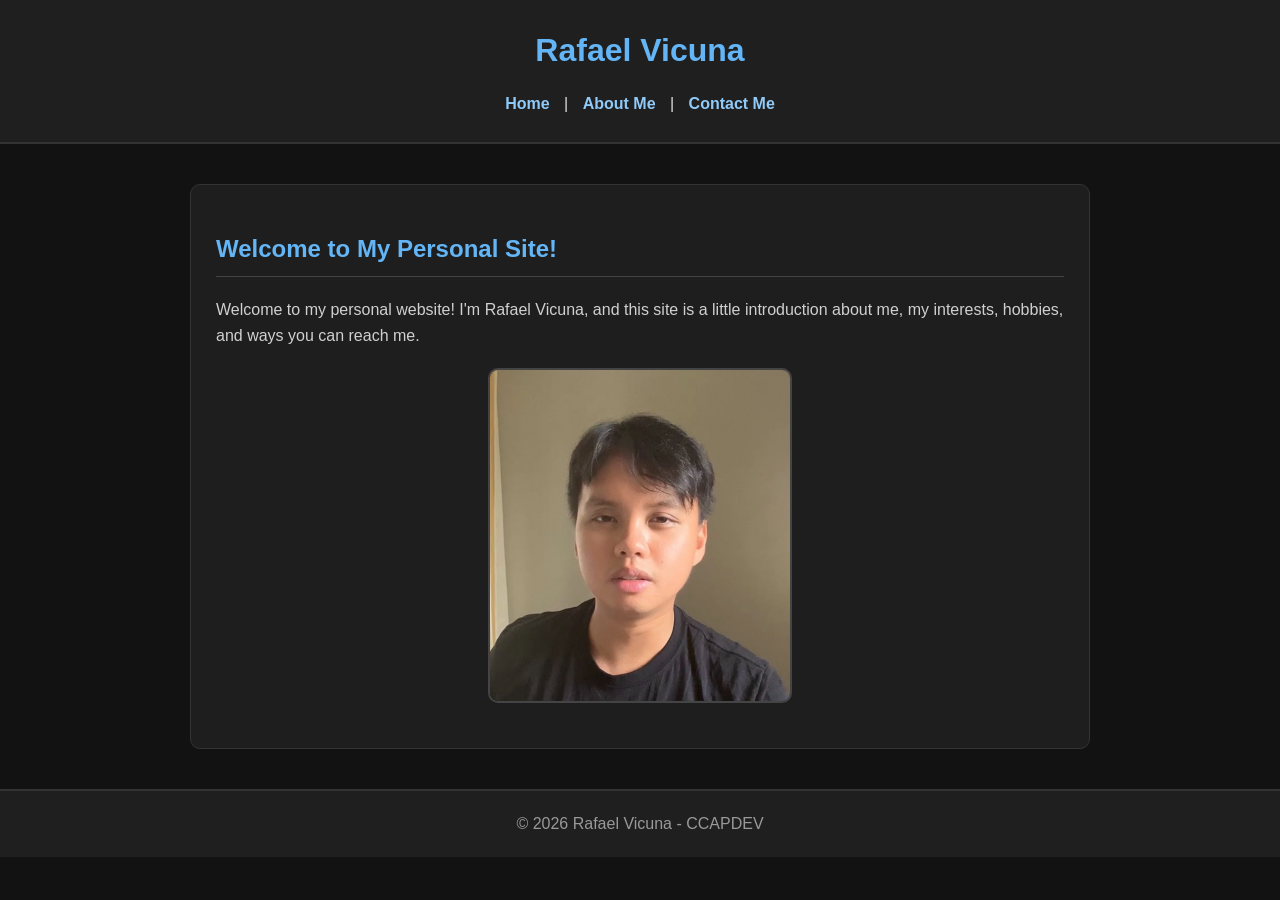
<file: index.html>
<!DOCTYPE html>
<html lang="en">

<head>
    <meta charset="UTF-8">
    <meta name="viewport" content="width=device-width, initial-scale=1.0">
    <title>Rafael Vicuna - Home</title>
    <link rel="stylesheet" href="style.css"> <!-- FOR HANDS-ON 2 -->
</head>

<body>

    <header>
        <h1>Rafael Vicuna</h1>

        <nav>
            <a href="index.html">Home</a> |
            <a href="aboutme.html">About Me</a> |
            <a href="contactme.html">Contact Me</a>
        </nav>
    </header>

    <main>
        <section>
            <h2>Welcome to My Personal Site!</h2>

            <p>
                Welcome to my personal website! I'm Rafael Vicuna,
                and this site is a little introduction about me,
                my interests, hobbies, and ways you can reach me.
            </p>

            <img src="selfie.png" alt="A selfie of Rafael Vicuna" width="300">
        </section>
    </main>

    <footer>
        <p>&copy; 2026 Rafael Vicuna - CCAPDEV</p>
    </footer>

</body>

</html>
</file>
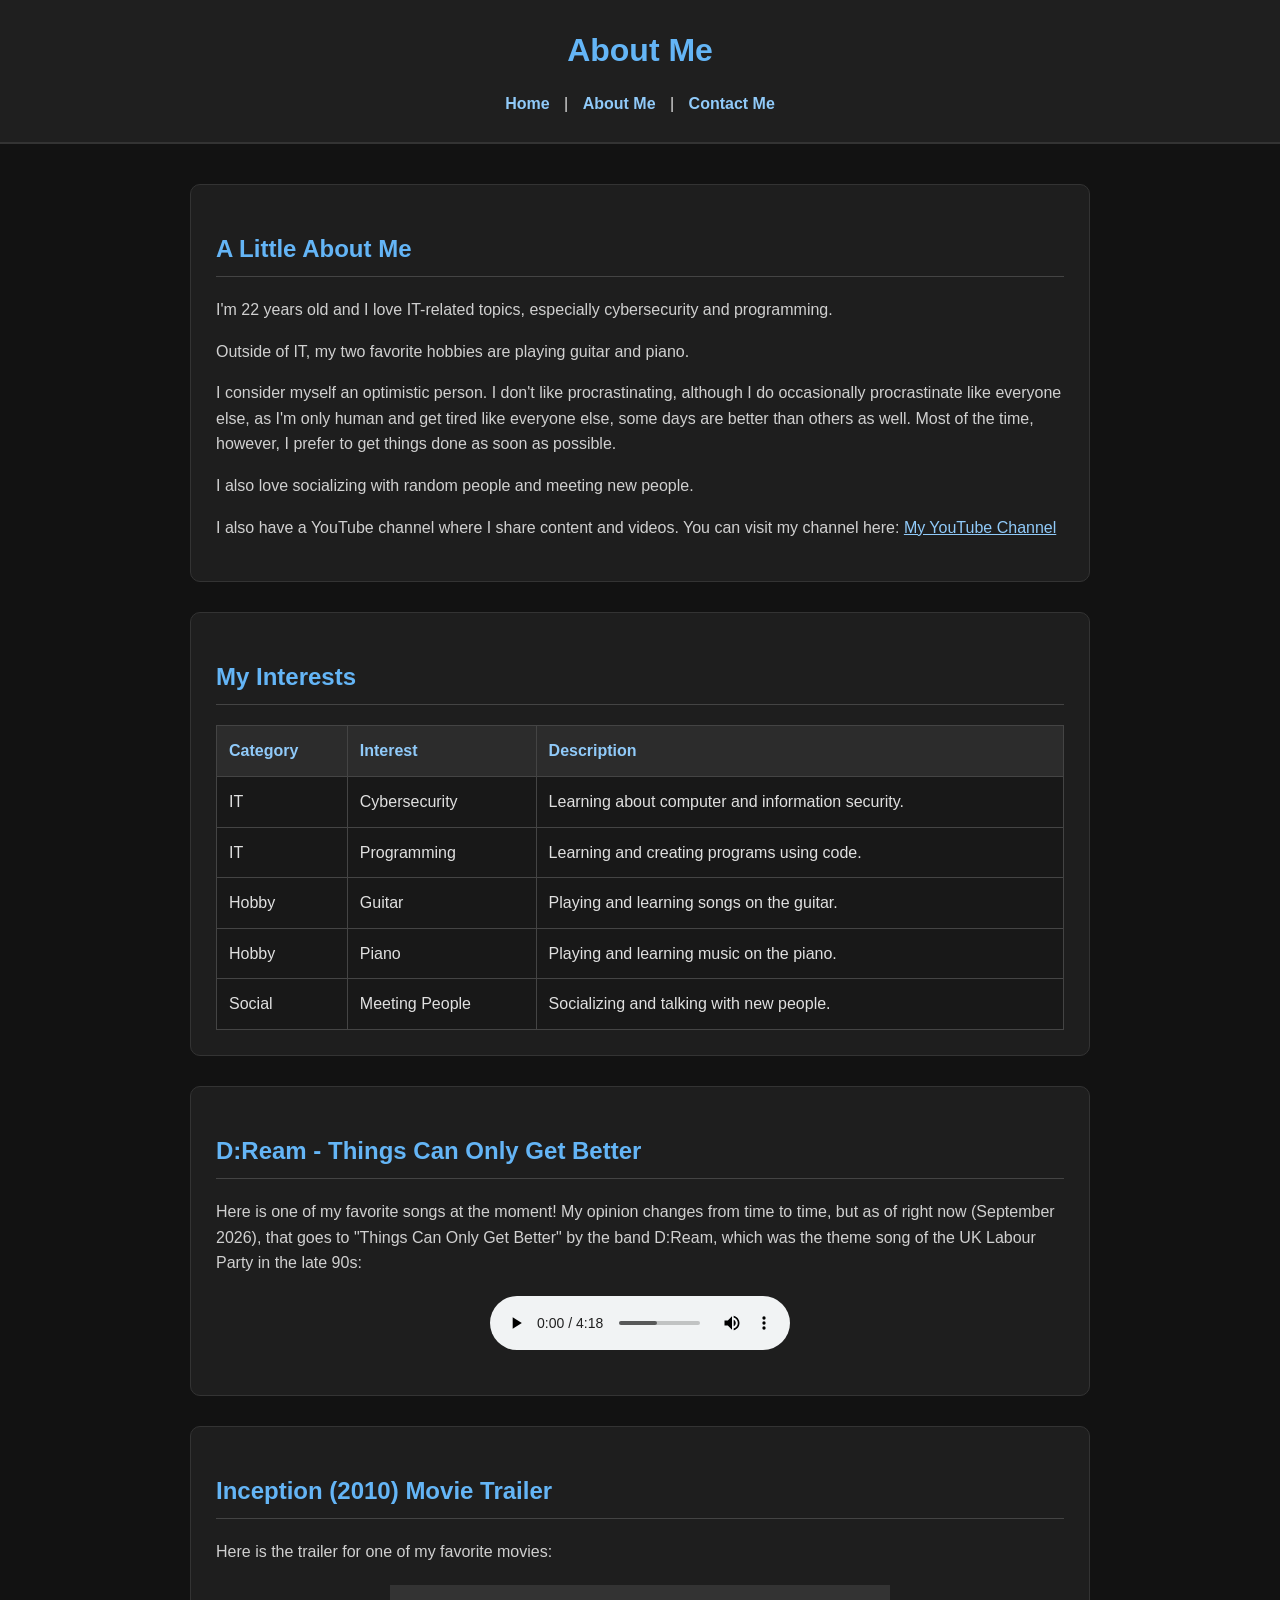
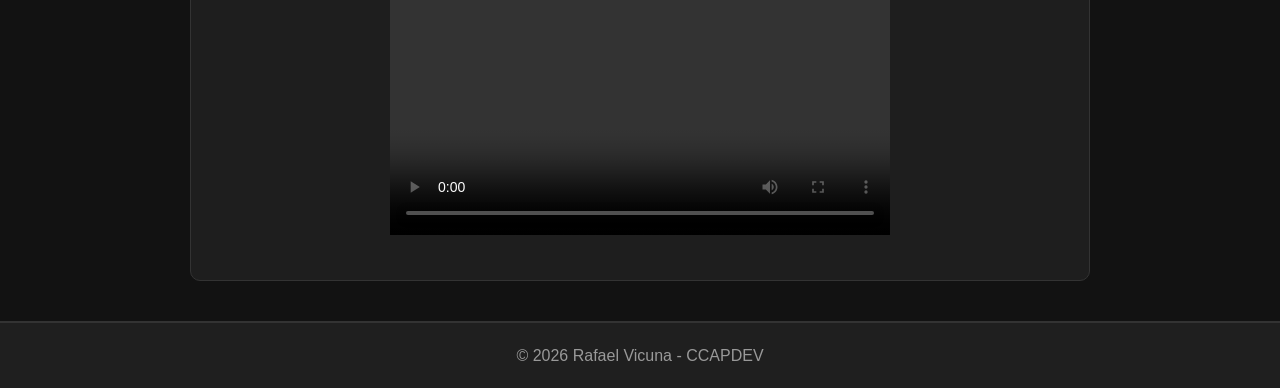
<file: aboutme.html>
<!DOCTYPE html>
<html lang="en">

<head>
    <meta charset="UTF-8">
    <meta name="viewport" content="width=device-width, initial-scale=1.0">
    <title>Rafael Vicuna - About Me</title>
    <link rel="stylesheet" href="style.css"> <!-- FOR HANDS-ON 2 -->
</head>

<body>

    <header>
        <h1>About Me</h1>

        <nav>
            <a href="index.html">Home</a> |
            <a href="aboutme.html">About Me</a> |
            <a href="contactme.html">Contact Me</a>
        </nav>
    </header>

    <main>

        <section>
            <h2>A Little About Me</h2>

            <p>
                I'm 22 years old and I love IT-related topics, especially cybersecurity and programming.
            </p>

            <p>
                Outside of IT, my two favorite hobbies are playing guitar and piano.
            </p>

            <p>
                I consider myself an optimistic person. I don't like procrastinating, although I do occasionally
                procrastinate like everyone else, as I'm only human and get tired like everyone else, some days are
                better than others as well. Most of the time, however, I prefer to get things done as soon as possible.
            </p>

            <p>
                I also love socializing with random people and meeting new people.
            </p>

            <p>
                I also have a YouTube channel where I share content and videos. You can visit my channel here:
                <a href="https://www.youtube.com/c/xxrafaelproductions" target="_blank">
                    My YouTube Channel
                </a>
            </p>
        </section>


        <section>
            <h2>My Interests</h2>

            <table border="1">
                <thead>
                    <tr>
                        <th>Category</th>
                        <th>Interest</th>
                        <th>Description</th>
                    </tr>
                </thead>

                <tbody>
                    <tr>
                        <td>IT</td>
                        <td>Cybersecurity</td>
                        <td>Learning about computer and information security.</td>
                    </tr>

                    <tr>
                        <td>IT</td>
                        <td>Programming</td>
                        <td>Learning and creating programs using code.</td>
                    </tr>

                    <tr>
                        <td>Hobby</td>
                        <td>Guitar</td>
                        <td>Playing and learning songs on the guitar.</td>
                    </tr>

                    <tr>
                        <td>Hobby</td>
                        <td>Piano</td>
                        <td>Playing and learning music on the piano.</td>
                    </tr>

                    <tr>
                        <td>Social</td>
                        <td>Meeting People</td>
                        <td>Socializing and talking with new people.</td>
                    </tr>
                </tbody>
            </table>
        </section>


        <section>
            <h2>D:Ream - Things Can Only Get Better</h2>

            <p>
                Here is one of my favorite songs at the moment! My opinion changes from time to time, but as of right
                now (September 2026), that goes to "Things Can Only Get Better" by the band D:Ream, which was the theme
                song of the UK Labour Party in the late 90s:
            </p>

            <audio controls>
                <source src="favorite-song.mp3" type="audio/mpeg">
                Your browser does not support the audio element.
            </audio>
        </section>


        <section>
            <h2>Inception (2010) Movie Trailer</h2>

            <p>
                Here is the trailer for one of my favorite movies:
            </p>

            <video width="500" controls>
                <source src="favorite-movie-trailer.mp4" type="video/mp4">
                Your browser does not support the video element.
            </video>
        </section>

    </main>

    <footer>
        <p>&copy; 2026 Rafael Vicuna - CCAPDEV</p>
    </footer>

</body>

</html>
</file>
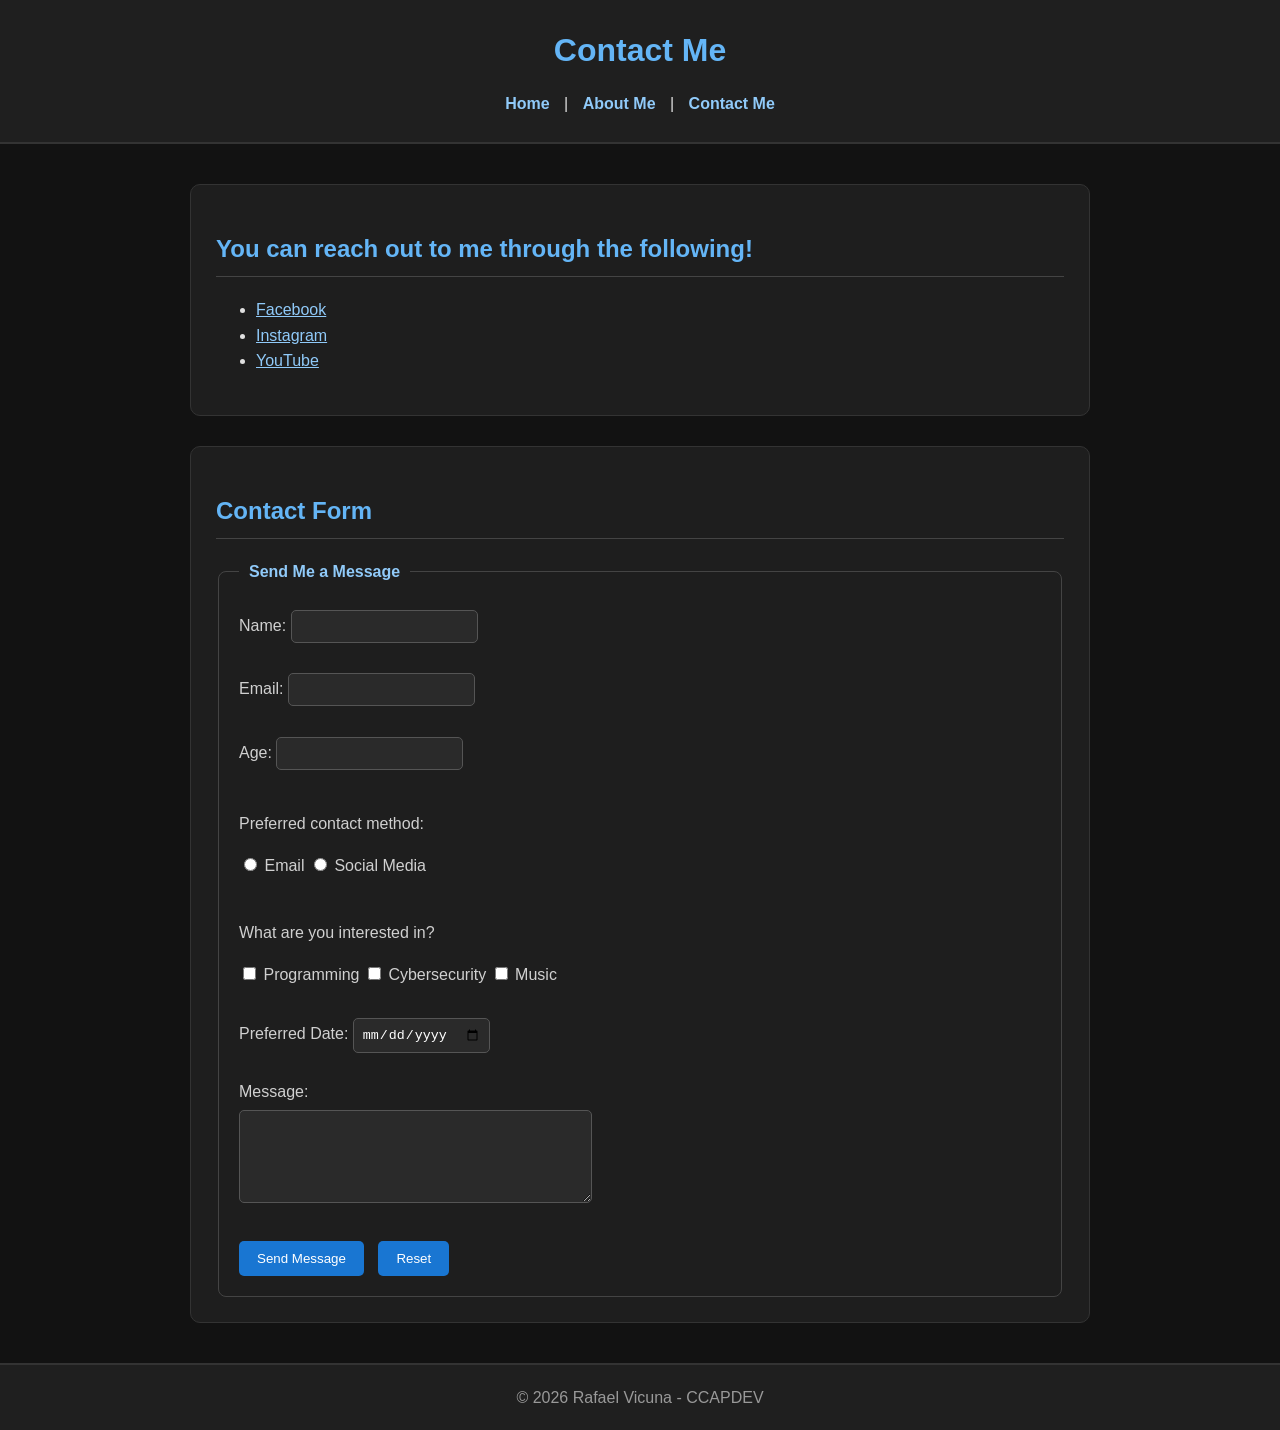
<file: contactme.html>
<!DOCTYPE html>
<html lang="en">

<head>
    <meta charset="UTF-8">
    <meta name="viewport" content="width=device-width, initial-scale=1.0">
    <title>Rafael Vicuna - Contact Me</title>
    <link rel="stylesheet" href="style.css"> <!-- FOR HANDS-ON 2 -->
</head>

<body>

    <header>
        <h1>Contact Me</h1>

        <nav>
            <a href="index.html">Home</a> |
            <a href="aboutme.html">About Me</a> |
            <a href="contactme.html">Contact Me</a>
        </nav>
    </header>

    <main>

        <section>
            <h2>You can reach out to me through the following!</h2>

            <ul>
                <li>
                    <a href="https://www.facebook.com/vicunarafael486" target="_blank">
                        Facebook
                    </a>
                </li>

                <li>
                    <a href="https://www.instagram.com/vicunarafael86" target="_blank">
                        Instagram
                    </a>
                </li>

                <li>
                    <a href="https://www.youtube.com/c/xxrafaelproductions" target="_blank">
                        YouTube
                    </a>
                </li>
            </ul>
        </section>


        <section>
            <h2>Contact Form</h2>

            <form>

                <fieldset>

                    <legend>Send Me a Message</legend>

                    <label for="name">Name:</label>
                    <input type="text" id="name" name="name">
                    <br><br>

                    <label for="email">Email:</label>
                    <input type="email" id="email" name="email">
                    <br><br>

                    <label for="age">Age:</label>
                    <input type="number" id="age" name="age">
                    <br><br>

                    <p>Preferred contact method:</p>

                    <input type="radio" id="email-contact" name="contact-method" value="email">
                    <label for="email-contact">Email</label>

                    <input type="radio" id="social-contact" name="contact-method" value="social-media">
                    <label for="social-contact">Social Media</label>

                    <br><br>

                    <p>What are you interested in?</p>

                    <input type="checkbox" id="programming" name="interest" value="programming">
                    <label for="programming">Programming</label>

                    <input type="checkbox" id="cybersecurity" name="interest" value="cybersecurity">
                    <label for="cybersecurity">Cybersecurity</label>

                    <input type="checkbox" id="music" name="interest" value="music">
                    <label for="music">Music</label>

                    <br><br>

                    <label for="date">Preferred Date:</label>
                    <input type="date" id="date" name="date">
                    <br><br>

                    <label for="message">Message:</label>
                    <br>
                    <textarea id="message" name="message" rows="5" cols="40"></textarea>

                    <br><br>

                    <input type="submit" value="Send Message">
                    <input type="reset" value="Reset">

                </fieldset>

            </form>
        </section>

    </main>

    <footer>
        <p>&copy; 2026 Rafael Vicuna - CCAPDEV</p>
    </footer>

</body>

</html>
</file>
<file: style.css>
body {
    background-color: #121212;
    color: #e0e0e0;
    font-family: Arial, Helvetica, sans-serif;
    margin: 0;
    line-height: 1.6;
}

header {
    background-color: #1f1f1f;
    padding: 25px;
    text-align: center;
    border-bottom: 2px solid #333333;
}

header h1 {
    color: #64b5f6;
    margin: 0 0 15px 0;
    font-size: 32px;
}


nav {
    margin-top: 10px;
}

nav a {
    color: #90caf9;
    text-decoration: none;
    margin: 0 10px;
    font-weight: bold;
}

nav a:hover {
    color: #ffffff;
    text-decoration: underline;
}


main {
    max-width: 900px;
    margin: 40px auto;
    padding: 0 25px;
}

section {
    background-color: #1e1e1e;
    padding: 25px;
    margin-bottom: 30px;
    border-radius: 10px;
    border: 1px solid #333333;
}



h2 {
    color: #64b5f6;
    border-bottom: 1px solid #444444;
    padding-bottom: 8px;
}

p {
    color: #d0d0d0;
}




img {
    display: block;
    max-width: 100%;
    height: auto;
    margin: 20px auto;
    border-radius: 10px;
    border: 2px solid #444444;
}


table {
    width: 100%;
    border-collapse: collapse;
    margin-top: 20px;
}

th,
td {
    border: 1px solid #444444;
    padding: 12px;
    text-align: left;
}

th {
    background-color: #2c2c2c;
    color: #90caf9;
}

td {
    background-color: #181818;
}


audio,
video {
    display: block;
    margin: 20px auto;
    max-width: 100%;
}


a {
    color: #90caf9;
}

a:hover {
    color: #ffffff;
}



form {
    margin-top: 20px;
}

fieldset {
    border: 1px solid #444444;
    border-radius: 8px;
    padding: 20px;
}

legend {
    color: #90caf9;
    font-weight: bold;
    padding: 0 10px;
}

label {
    color: #d0d0d0;
}

input,
textarea {
    background-color: #2a2a2a;
    color: #ffffff;
    border: 1px solid #555555;
    border-radius: 5px;
    padding: 8px;
    margin-top: 5px;
}

input:focus,
textarea:focus {
    outline: none;
    border-color: #64b5f6;
}


input[type="submit"],
input[type="reset"] {
    background-color: #1976d2;
    color: #ffffff;
    border: none;
    padding: 10px 18px;
    margin-right: 10px;
    cursor: pointer;
    border-radius: 5px;
}

input[type="submit"]:hover,
input[type="reset"]:hover {
    background-color: #1565c0;
}


footer {
    background-color: #1f1f1f;
    color: #999999;
    text-align: center;
    padding: 20px;
    margin-top: 40px;
    border-top: 2px solid #333333;
}

footer p {
    color: #999999;
    margin: 0;
}
</file>
